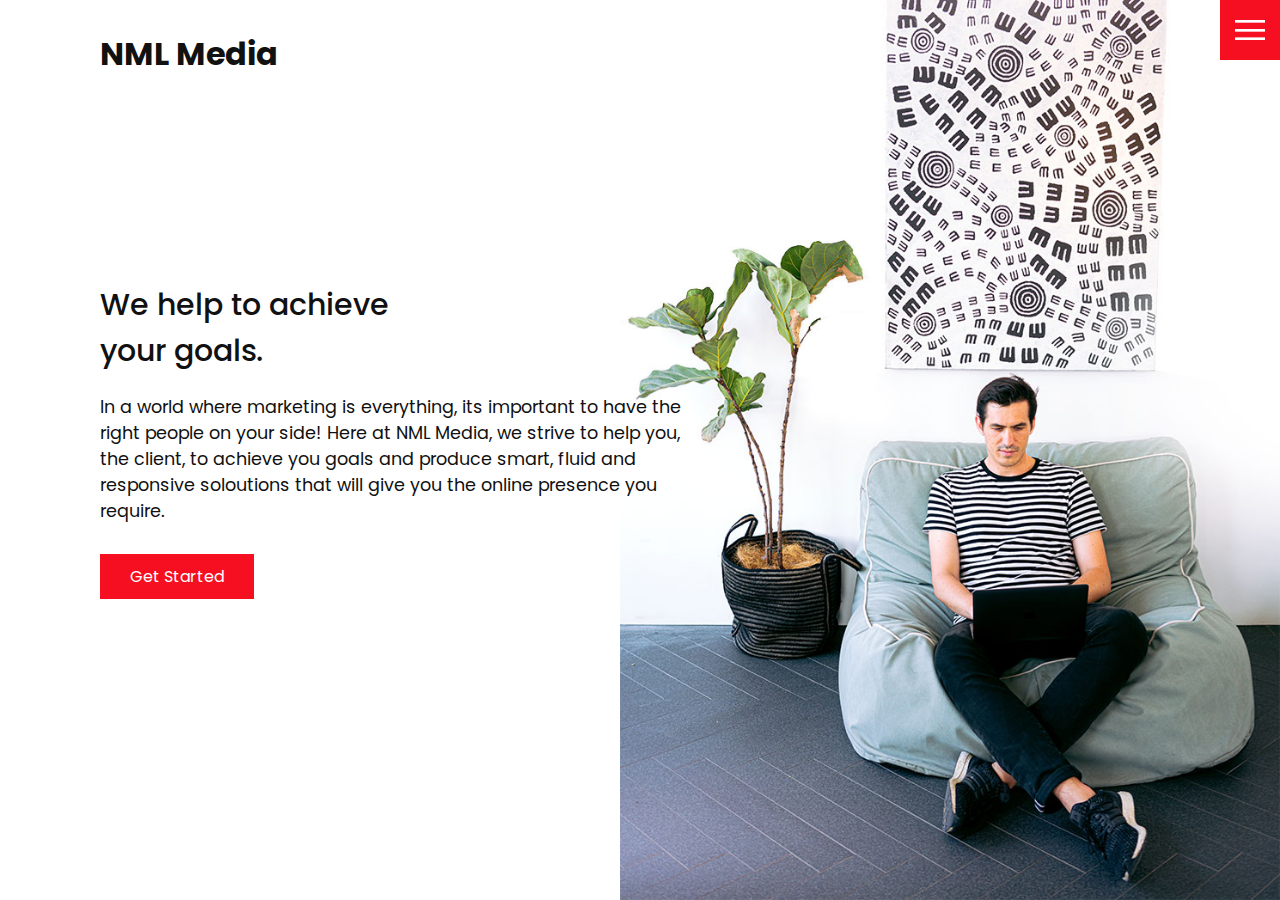
<file: index.html>
<!DOCTYPE html>

<html lang="en">

<head>

    <meta charset="UTF-8">

    <meta http-equiv="X-UA-Compatible" content="IE=edge">

    <meta name="viewport" content="width=device-width, initial-scale=1.0">

    <link rel="stylesheet" href="css/style.css">

    <title> NML Media - Home </title>

</head>

<body>

    <header>

        <div class="logo"> NML Media </div>

        <div class="toggle"></div>

        <div class="navigation">

            <ul>

                <li> <a href="index.html">  Home </a></li>

                <li> <a href="services.html"> Services </a></li>

                <li> <a href="work.html"> Work </a></li>

                <li> <a href="contact.html"> Contact </a></li>

            </ul>

            <div class="social-bar">

                <ul>

                    <li><a href="https://facebook.com" target = "_blank">
                    
                        <img src="images/facebook.png" alt="Facebook Logo">

                    </a></li>

                    <li><a href="https://twitter.com" target = "_blank">
                    
                        <img src="images/twitter.png" alt="Twitter Logo">

                    </a></li>

                    <li><a href="https://instagram.com" target = "_blank">
                    
                        <img src="images/instagram.png" alt="Instagram Logo">

                    </a></li>

                </ul>

                <a href="mailto:you@email.com" class="email-icon">

                    <img src="images/email.png" alt="Email Logo">

                </a>

            </div>

        </div>
        
    </header>

    <section class="home">

        <img src="images/home-img.jpg" class = "home-img" alt="">

        <div class="home-content">

            <h1> We help to achieve <br> your goals. </h1>

            <p>In a world where marketing is everything, its important to have the right people on your side! Here at NML Media, we strive to help you, the client, to achieve you goals and produce smart, fluid and responsive soloutions that will give you the online presence you require. </p>

            <a href="contact.html" class="btn"> Get Started </a>

        </div>

    </section>

    <script src="js/script.js"></script>

</body>

</html>
</file>
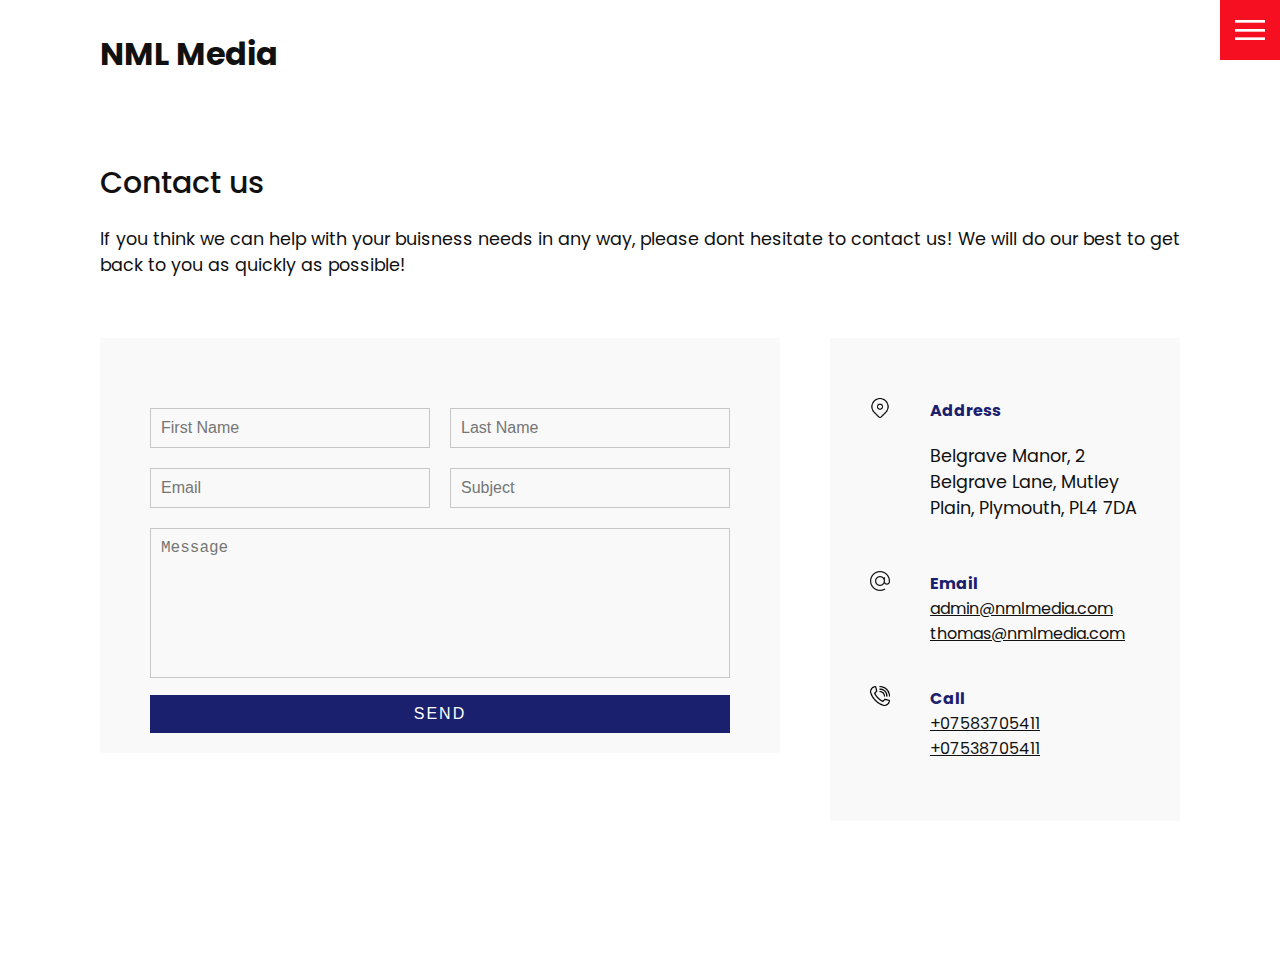
<file: contact.html>
<!DOCTYPE html>

<html lang="en">

  <head>

    <meta charset="UTF-8" />

    <meta http-equiv="X-UA-Compatible" content="IE=edge" />

    <meta name="viewport" content="width=device-width, initial-scale=1.0" />

    <link rel="stylesheet" href="css/style.css" />

    <title> NML Media - Contact </title>

  </head>

  <body>

    <header>

      <div class="logo"> NML Media </div>

      <div class="toggle"></div>

      <div class="navigation">

        <ul>

          <li><a href="index.html">Home</a></li>

          <li><a href="services.html">Services</a></li>

          <li><a href="work.html">Work</a></li>

          <li><a href="contact.html">Contact</a></li>

        </ul>

        <div class="social-bar">

          <ul>

              <li><a href="https://facebook.com" target = "_blank">
              
                  <img src="images/facebook.png" alt="Facebook Logo">

              </a></li>

              <li><a href="https://twitter.com" target = "_blank">
              
                  <img src="images/twitter.png" alt="Twitter Logo">

              </a></li>

              <li><a href="https://instagram.com" target = "_blank">
              
                  <img src="images/instagram.png" alt="Instagram Logo">

              </a></li>

          </ul>

          <a href="mailto:you@email.com" class="email-icon">

              <img src="images/email.png" alt="Email Logo">

          </a>

      </div>

    </header>

    <section>

      <div class="title">

        <h1>Contact us</h1>

        <p>
          If you think we can help with your buisness needs in any way, please dont hesitate to contact us! We will do our best to get back to you as quickly as possible!
        </p>

      </div>

      <div class="contact">

        <div class="contact-form">

          <form>

            <div class="row">

              <div class="input50">

                <input type="text" placeholder="First Name" />

              </div>

              <div class="input50">

                <input type="text" placeholder="Last Name" />

              </div>

            </div>

            <div class="row">

              <div class="input50">

                <input type="text" placeholder="Email" />

              </div>

              <div class="input50">

                <input type="text" placeholder="Subject" />

              </div>

            </div>

            <div class="row">

              <div class="input100">

                <textarea placeholder="Message"></textarea>

              </div>

            </div>

            <div class="row">

              <div class="input100">

                <input type="submit" value="Send" />

              </div>

            </div>

          </form>

        </div>

        <div class="contact-info">

          <div class="info-box">

            <img src="images/address.png" class="contact-icon" alt="" />

            <div class="details">

              <h4>Address</h4>

              <p> Belgrave Manor, 2 Belgrave Lane, Mutley Plain, Plymouth, PL4 7DA </p>

            </div>

          </div>

          <div class="info-box">

            <img src="images/email.png" class="contact-icon" alt="" />

            <div class="details">

              <h4>Email</h4>

              <a href="mailto:anyone@example.com">admin@nmlmedia.com</a>

              <a href="mailto:anyone@example.com">thomas@nmlmedia.com</a>

            </div>

          </div>

          <div class="info-box">

            <img src="images/call.png" class="contact-icon" alt="" />

            <div class="details">

              <h4>Call</h4>

              <a href="tel:+8008135"> +07583705411 </a>

              <a href="tel:+8008135"> +07538705411 </a>

            </div>

          </div>

        </div>

      </div>

    </section>

    <script src="js/script.js"></script>

  </body>
  
</html>
</file>
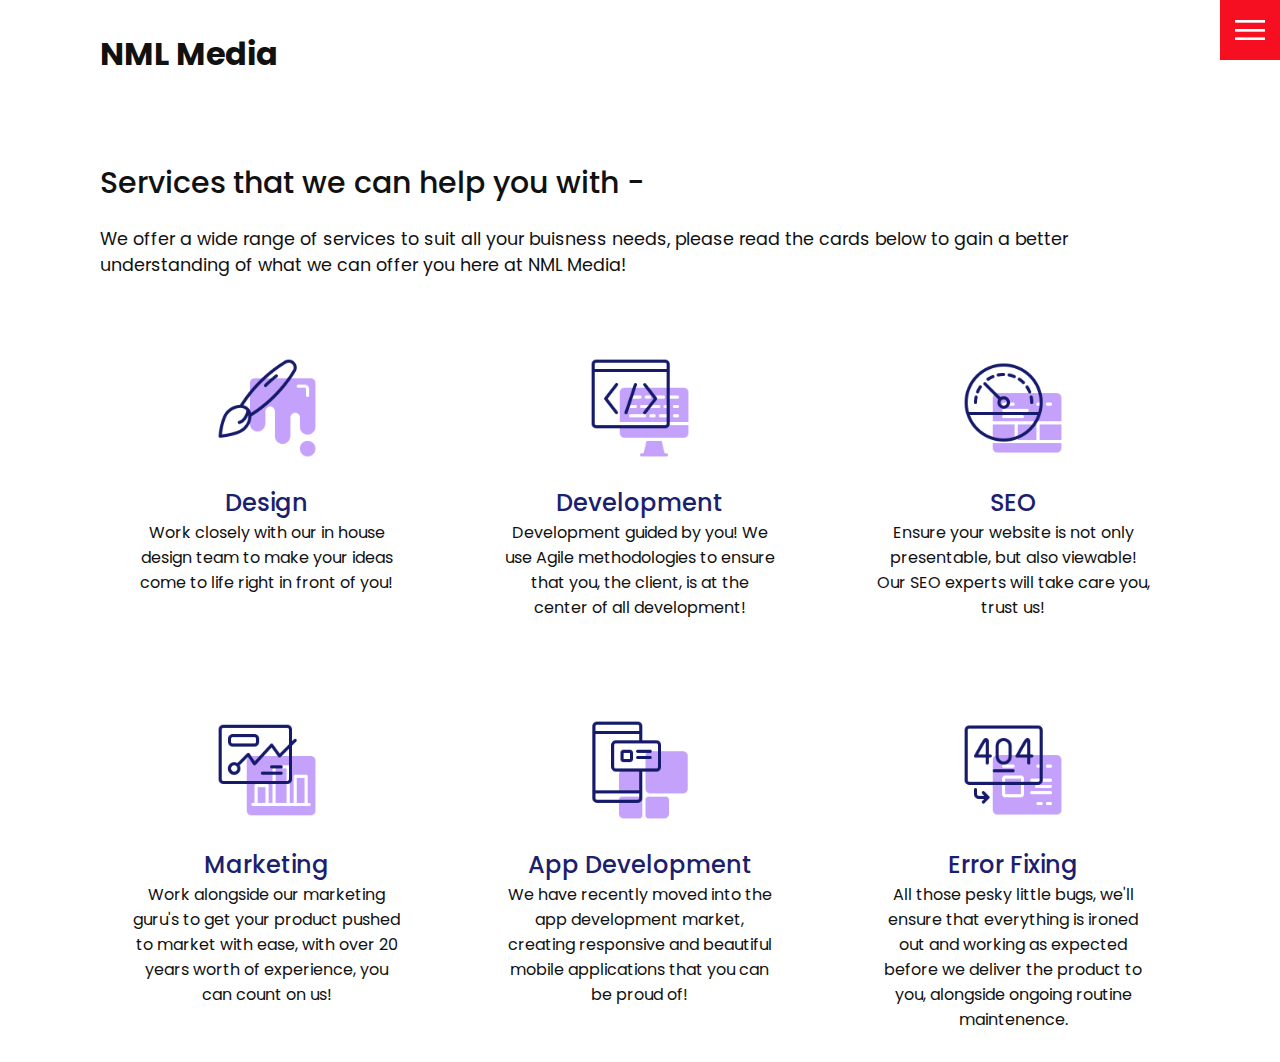
<file: services.html>
<!DOCTYPE html>

<html lang="en">

<head>

    <meta charset="UTF-8">

    <meta http-equiv="X-UA-Compatible" content="IE=edge">

    <meta name="viewport" content="width=device-width, initial-scale=1.0">

    <link rel="stylesheet" href="css/style.css">

    <title> NML Media - Services </title>

</head>

<body>

    <header>

        <div class="logo"> NML Media </div>

        <div class="toggle"></div>

        <div class="navigation">

            <ul>

                <li> <a href="index.html">  Home </a></li>

                <li> <a href="services.html"> Services </a></li>

                <li> <a href="work.html"> Work </a></li>

                <li> <a href="contact.html"> Contact </a></li>

            </ul>

            <div class="social-bar">

                <ul>

                    <li><a href="https://facebook.com" target = "_blank">
                    
                        <img src="images/facebook.png" alt="Facebook Logo">

                    </a></li>

                    <li><a href="https://twitter.com" target = "_blank">
                    
                        <img src="images/twitter.png" alt="Twitter Logo">

                    </a></li>

                    <li><a href="https://instagram.com" target = "_blank">
                    
                        <img src="images/instagram.png" alt="Instagram Logo">

                    </a></li>

                </ul>

                <a href="mailto:you@email.com" class="email-icon">

                    <img src="images/email.png" alt="Email Logo">

                </a>

            </div>

        </div>
        
    </header>

    <section>

        <div class="title">

            <h1>Services that we can help you with -</h1>

            <p>
              We offer a wide range of services to suit all your buisness needs, please read the cards below to gain a better understanding of what we can offer you here at NML Media!
            </p>

          </div>

          <div class="services">

            <div class="service">

              <div class="icon">

                <img src="images/001.png" alt="" />

              </div>

              <h2>Design</h2>

              Work closely with our in house design team to make your ideas come to life right in front of you!

            </div>

            <div class="service">

              <div class="icon">

                <img src="images/002.png" alt="" />

              </div>

              <h2>Development</h2>

              Development guided by you! We use Agile methodologies to ensure that you, the client, is at the center of all development!

            </div>

            <div class="service">

              <div class="icon">

                <img src="images/003.png" alt="" />

              </div>

              <h2>SEO</h2>

              Ensure your website is not only presentable, but also viewable! Our SEO experts will take care you, trust us!

            </div>

            <div class="service">

              <div class="icon">

                <img src="images/004.png" alt="" />

              </div>

              <h2>Marketing</h2>

              Work alongside our marketing guru's to get your product pushed to market with ease, with over 20 years worth of experience, you can count on us!

            </div>

            <div class="service">

              <div class="icon">

                <img src="images/005.png" alt="" />

              </div>

              <h2>App Development</h2>

              We have recently moved into the app development market, creating responsive and beautiful mobile applications that you can be proud of!

            </div>

            <div class="service">

              <div class="icon">

                <img src="images/006.png" alt="" />

              </div>

              <h2>Error Fixing</h2>

              All those pesky little bugs, we'll ensure that everything is ironed out and working as expected before we deliver the product to you, alongside ongoing routine maintenence.

            </div>
            
          </div>

    </section>

    <script src="js/script.js"></script>

</body>

</html>
</file>
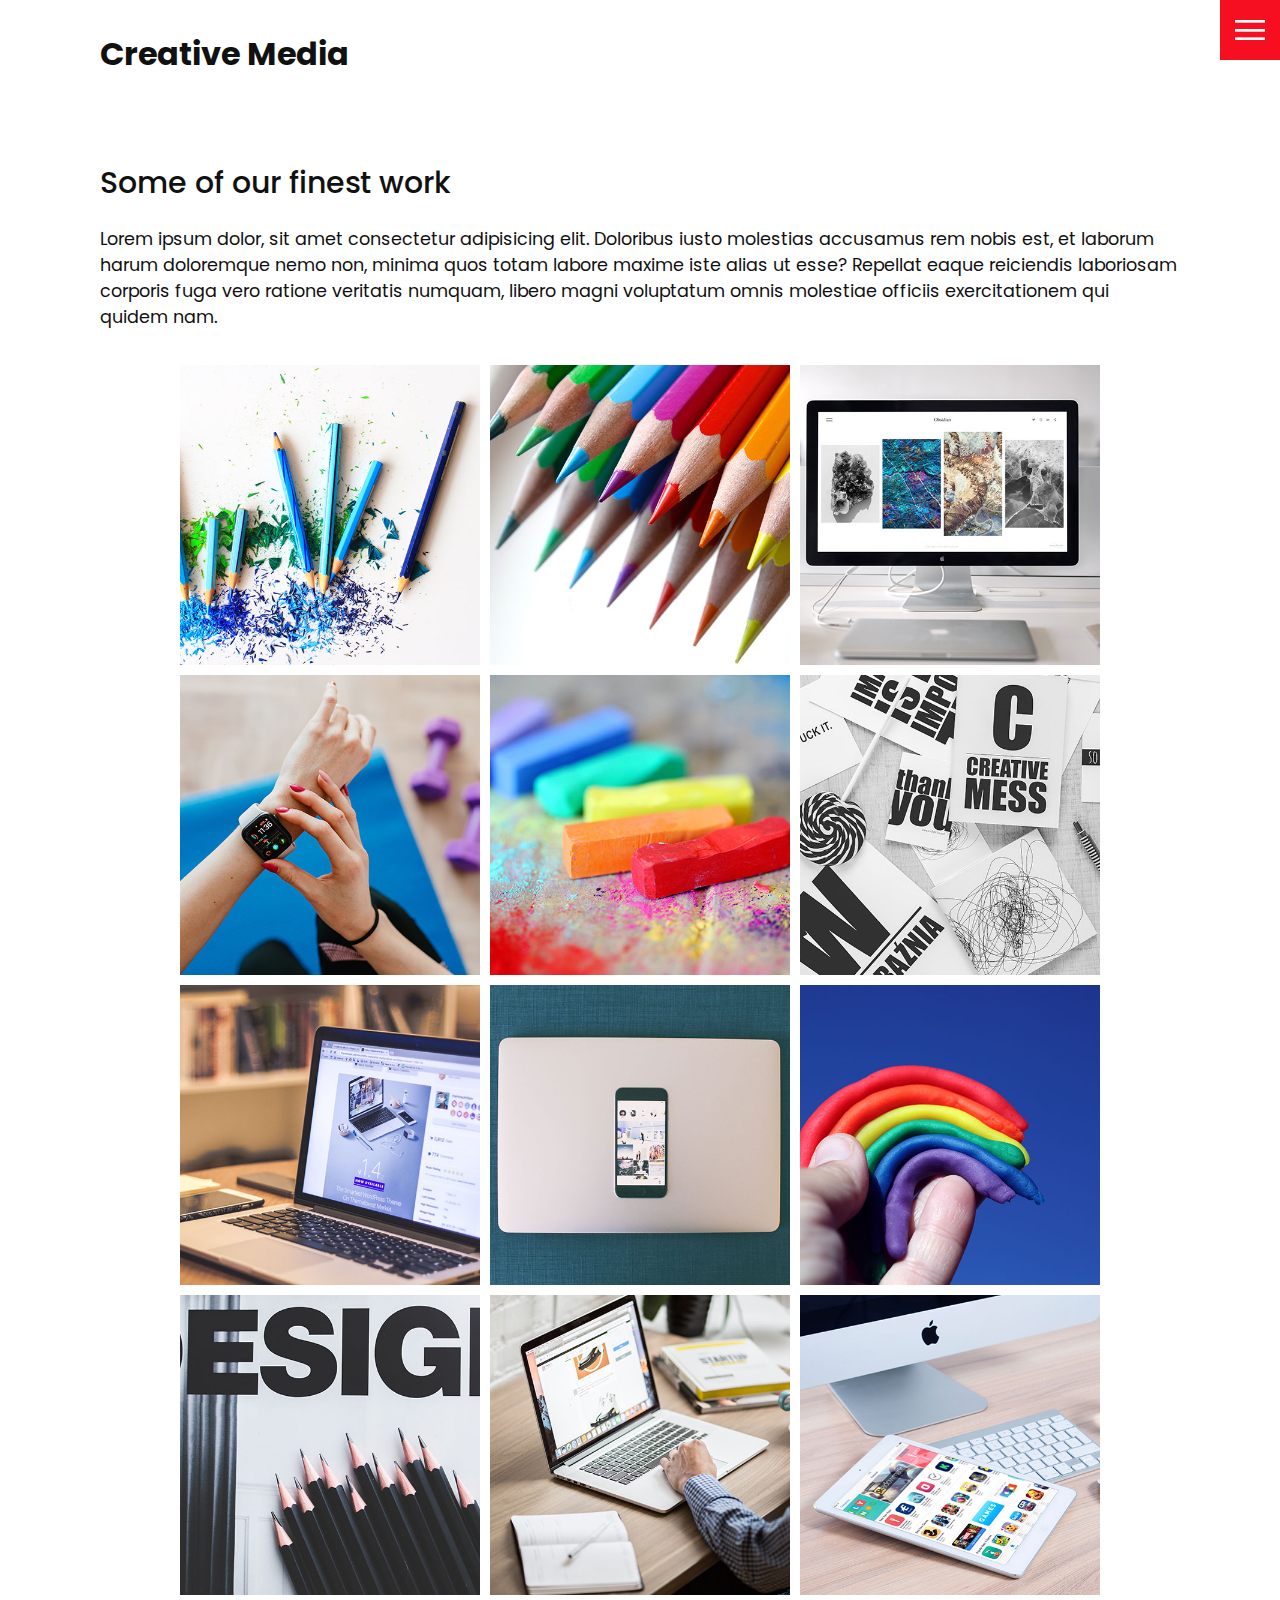
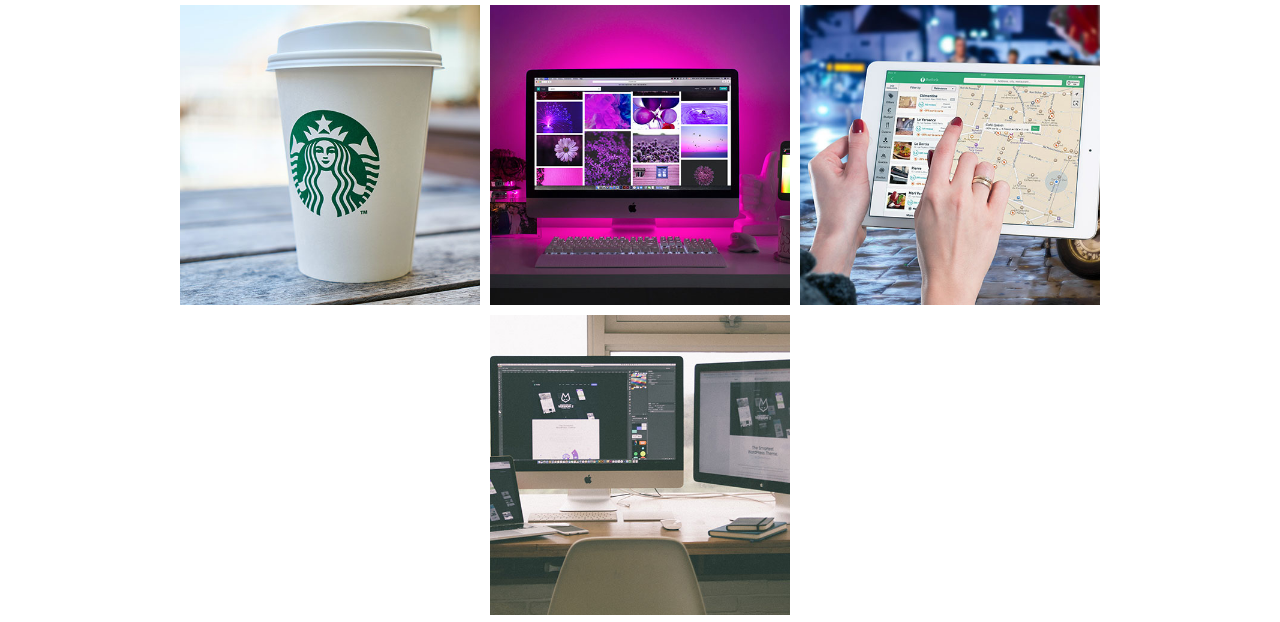
<file: work.html>
<!DOCTYPE html>

<html lang="en">

  <head>

    <meta charset="UTF-8" />

    <meta http-equiv="X-UA-Compatible" content="IE=edge" />

    <meta name="viewport" content="width=device-width, initial-scale=1.0" />

    <link rel="stylesheet" href="css/style.css" />

    <title> Creative Media Demo - Work </title>

  </head>

  <body>

    <header>

      <div class="logo"> Creative Media </div>

      <div class="toggle"></div>

      <div class="navigation">

        <ul>

          <li><a href="index.html">Home</a></li>

          <li><a href="services.html">Services</a></li>

          <li><a href="work.html">Work</a></li>

          <li><a href="contact.html">Contact</a></li>

        </ul>

        <div class="social-bar">

          <ul>

              <li><a href="https://facebook.com" target = "_blank">
              
                  <img src="images/facebook.png" alt="Facebook Logo">

              </a></li>

              <li><a href="https://twitter.com" target = "_blank">
              
                  <img src="images/twitter.png" alt="Twitter Logo">

              </a></li>

              <li><a href="https://instagram.com" target = "_blank">
              
                  <img src="images/instagram.png" alt="Instagram Logo">

              </a></li>

          </ul>

          <a href="mailto:you@email.com" class="email-icon">

              <img src="images/email.png" alt="Email Logo">

          </a>

      </div>

    </header>

    <section>

      <div class="title">

        <h1>Some of our finest work</h1>

        <p>
          Lorem ipsum dolor, sit amet consectetur adipisicing elit. Doloribus
          iusto molestias accusamus rem nobis est, et laborum harum doloremque
          nemo non, minima quos totam labore maxime iste alias ut esse? Repellat
          eaque reiciendis laboriosam corporis fuga vero ratione veritatis
          numquam, libero magni voluptatum omnis molestiae officiis
          exercitationem qui quidem nam.
        </p>

      </div>

      <div class="portfolio">

        <div class="item">

          <img src="images/portfolio-item1.jpg" alt="" />

          <div class="action">

            <a href="#">Launch</a>

          </div>

        </div>

        <div class="item">

          <img src="images/portfolio-item2.jpg" alt="" />

          <div class="action">

            <a href="#">Launch</a>

          </div>

        </div>

        <div class="item">

          <img src="images/portfolio-item3.jpg" alt="" />

          <div class="action">

            <a href="#">Launch</a>

          </div>

        </div>

        <div class="item">

          <img src="images/portfolio-item4.jpg" alt="" />

          <div class="action">

            <a href="#">Launch</a>

          </div>

        </div>

        <div class="item">

          <img src="images/portfolio-item5.jpg" alt="" />

          <div class="action">

            <a href="#">Launch</a>

          </div>

        </div>
        
        <div class="item">

          <img src="images/portfolio-item6.jpg" alt="" />

          <div class="action">

            <a href="#">Launch</a>

          </div>

        </div>

        <div class="item">

          <img src="images/portfolio-item7.jpg" alt="" />

          <div class="action">

            <a href="#">Launch</a>

          </div>

        </div>

        <div class="item">

          <img src="images/portfolio-item8.jpg" alt="" />

          <div class="action">

            <a href="#">Launch</a>

          </div>

        </div>

        <div class="item">

          <img src="images/portfolio-item9.jpg" alt="" />

          <div class="action">

            <a href="#">Launch</a>

          </div>

        </div>

        <div class="item">

          <img src="images/portfolio-item10.jpg" alt="" />

          <div class="action">

            <a href="#">Launch</a>

          </div>

        </div>

        <div class="item">

          <img src="images/portfolio-item11.jpg" alt="" />

          <div class="action">

            <a href="#">Launch</a>

          </div>

        </div>

        <div class="item">

          <img src="images/portfolio-item12.jpg" alt="" />

          <div class="action">

            <a href="#">Launch</a>

          </div>

        </div>

        <div class="item">

          <img src="images/portfolio-item13.jpg" alt="" />

          <div class="action">

            <a href="#">Launch</a>

          </div>

        </div>

        <div class="item">

          <img src="images/portfolio-item14.jpg" alt="" />

          <div class="action">

            <a href="#">Launch</a>

          </div>

        </div>

        <div class="item">

          <img src="images/portfolio-item15.jpg" alt="" />

          <div class="action">

            <a href="#">Launch</a>

          </div>

        </div>

        <div class="item">

          <img src="images/portfolio-item16.jpg" alt="" />

          <div class="action">

            <a href="#">Launch</a>

          </div>

        </div>

      </div>

    </section>

    <script src="js/script.js"></script>

  </body>
  
</html>
</file>
<file: css/style.css>
@import url("https://fonts.googleapis.com/css?family=Poppins:200,300,400,500,600,700,800,900&display=swap");

:root {
  --primary-color: #f60f20;
  --secondary-color: #1b206e;
}

* {
  margin: 0;
  padding: 0;
  box-sizing: border-box;
}

html,
body {
  font-family: "Poppins", sans-serif;
  color: #111;
}

h1 {
  font-size: 30px;
  font-weight: 500;
}

p {
  margin: 20px 0 10px;
  font-size: 1.1rem;
}

section {
  display: flex;
  flex-direction: column;
  height: 100vh;
  align-items: center;
  padding: 100px;
  margin-top: 60px;
}

section.home {
  flex-direction: row;
  margin-top: 0;
}

.btn {
  cursor: pointer;
  display: inline-block;
  background: var(--primary-color);
  color: white;
  text-decoration: none;
  padding: 10px 30px;
  margin: 20px 0;
  border: 0;
}

.btn:hover {
  transform: scale(0.98);
}

.logo {
  position: absolute;
  top: 30px;
  left: 100px;
  font-size: 2rem;
  font-weight: 700;
  z-index: 20;
}

.toggle {
  position: fixed;
  top: 0;
  right: 0;
  width: 60px;
  height: 60px;
  background: var(--primary-color) url(../images/menu.png);
  z-index: 20;
  background-size: 30px;
  background-repeat: no-repeat;
  background-position: center;
  cursor: pointer;
}

.toggle.active {
  background: var(--primary-color) url(../images/close.png);
  background-size: 25px;
  background-repeat: no-repeat;
  background-position: center;
}

.home-content {
  position: relative;
  z-index: 10;
  max-width: 600px;
}

.home-img {
  position: absolute;
  bottom: 0;
  right: 0;
  height: 110%;
}

.navigation {
  position: fixed;
  top: 0;
  left: 100%;
  width: 100%;
  height: 100%;
  background-color: white;
  z-index: 15;
  display: flex;
  justify-content: center;
  align-items: center;
}

.navigation.active {
  left: 0;
}

.navigation ul {
  position: relative;
}

.navigation ul li {
  position: relative;
  list-style: none;
  text-align: center;
}

.navigation ul li a {
  font-size: 2.2rem;
  color: #111;
  text-decoration: none;
  font-weight: 300;
}

.navigation ul li a:hover {
  color: var(--primary-color);
}

.navigation .social-bar {
  position: absolute;
  top: 0;
  left: 0;
  width: 60px;
  height: 100%;
  display: flex;
  justify-content: center;
  align-items: center;
}

.navigation .social-bar a {
  display: inline-block;
  transform: scale(0.5);
}

.navigation .email-icon {
  position: absolute;
  bottom: 20px;
  transform: scale(0.5);
}

.services {
  margin-top: 40px;
  display: grid;
  grid-template-columns: repeat(3, 1fr);
  gap: 40px;
  text-align: center;
}

.services .service {
  padding: 30px;
}

.services .service:hover {
  box-shadow: 0 10px 30px rgba(0, 0, 0, 0.1);
}

.services .service .icon img {
  max-width: 100px;
}

.services .service h2 {
  font-size: 24px;
  font-weight: 500;
  margin-top: 20px;
  color: var(--secondary-color);
}

.portfolio {
  display: flex;
  flex-wrap: wrap;
  margin-top: 20px;
  justify-content: center;
}

.portfolio .item {
  width: 300px;
  height: 300px;
  position: relative;
  margin: 5px;
}

.portfolio .item img {
  width: 100%;
  height: 100%;
}

.portfolio .item .action {
  position: absolute;
  top: 0;
  left: 0;
  width: 100%;
  height: 100%;
  background: rgba(0, 0, 0, 0.8);
  display: flex;
  justify-content: center;
  align-items: center;
  opacity: 0;
  transition: 0.5s;
}

.portfolio .item:hover .action {
  opacity: 1;
}

.portfolio .item .action a {
  display: inline-block;
  color: white;
  text-decoration: none;
  border: 1px solid white;
  padding: 5px 15px;
}

.contact {
  position: relative;
  width: 100%;
  margin-top: 50px;
  display: flex;
  justify-content: space-between;
  align-items: flex-start;
}

.contact-form {
  position: relative;
  background: #f9f9f9;
  width: calc(100% - 400px);
  padding: 60px 40px 20px;
}

.contact-form form {
  width: 100%;
}

.contact-form .row {
  width: 100%;
  display: flex;
}

.contact-form .input50 {
  width: 50%;
  margin: 0 10px;
}

.contact-form .row input,
.contact-form .row textarea {
  position: relative;
  border: 1px solid rgba(0, 0, 0, 0.2);
  color: #111;
  background: transparent;
  width: 100%;
  padding: 10px;
  outline: none;
  font-size: 16px;
  font-weight: 300;
  margin: 10px 0;
  resize: none;
}

.contact-form .row textarea {
  height: 150px;
}

.contact-form .row input[type="submit"] {
  background-color: var(--secondary-color);
  color: white;
  margin: 0;
  text-transform: uppercase;
  letter-spacing: 2px;
  font-weight: 300;
  border: 0;
  cursor: pointer;
}

.contact-info {
  width: 350px;
  background: #f9f9f9;
  padding: 60px 40px 20px;
}

.contact-info .info-box {
  display: flex;
  align-items: flex-start;
  margin-bottom: 40px;
}

.contact-info .info-box .contact-icon {
  width: 20px;
  margin-right: 40px;
}

.contact-info .info-box .details h4 {
  color: var(--secondary-color);
}

.contact-info .info-box .details p,
.contact-info .info-box .details a {
  color: #111;
}

.contact-form .input100 {
  width: 100%;
  margin: 0 10px;
}

@media (max-width: 1068px) {
  .home-img {
    display: none;
  }

  .logo {
    top: 10px;
    left: 40px;
    font-size: 1.5rem;
  }

  section {
    padding: 100px 40px;
  }

  .navigation ul li a {
    font-size: 2rem;
  }

  .services {
    grid-template-columns: repeat(2, 1fr);
  }

  .contact {
    flex-direction: column;
  }

  .contact-form {
    width: 100%;
    padding: 30px 30px 20px;
  }

  .contact-form .row {
    flex-direction: column;
  }

  .contact-form .input50,
  .contact-form .input100 {
    width: 100%;
    margin: 0;
  }

  .contact-info {
    width: 100%;
    margin-top: 20px;
    padding: 30px 30px 20px;
  }
}

@media (max-width: 768px) {
  .services {
    grid-template-columns: 1fr;
  }

  .services .service {
    box-shadow: 0 10px 30px rgba(0, 0, 0, 0.1);
  }
}
</file>
